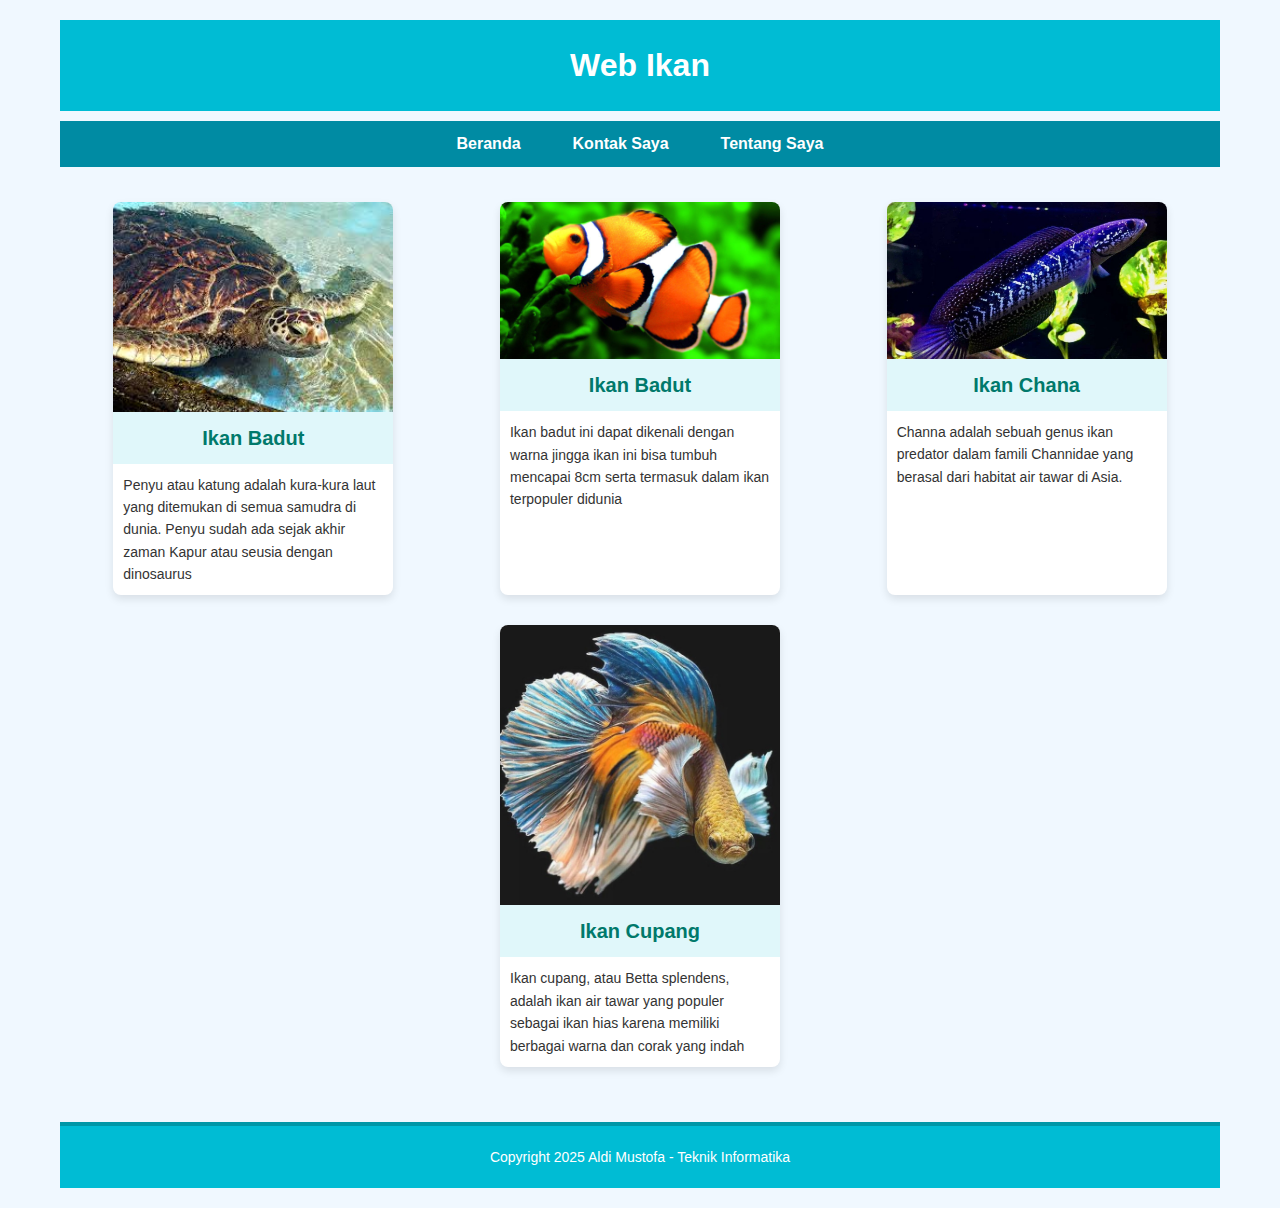
<file: index.html>
<!DOCTYPE html>
<html>
<head>
    <title>Beranda</title>
    <link rel="stylesheet" type="text/css" href="style.css">
    <meta name="viewport" content="width=device-width, initial-scale=1.0">
    <meta http-equiv="X-UA-Compatible" content="ie=edge">
</head>
<body>
    <div class="container">
        <header>
            <div class="logo">
                Web Ikan
            </div>
        </header>
        <nav>
            <ul>
                <li><a href="index.html">Beranda</a></li>
                <li><a href="kontak-saya.html">Kontak Saya</a></li>
                <li><a href="tentang-saya.html">Tentang Saya</a></li>
            </ul>
        </nav>
        <article>
            <div class="konten">
                <a href="ikan-penyu.html"><img src="img/penyu.jpg"></a>
                <div class="judul">
                    <a href="ikan-badut.html">Ikan Badut</a>
                </div>
                <p> Penyu atau katung adalah kura-kura laut yang ditemukan di semua samudra di dunia. Penyu sudah ada sejak akhir zaman Kapur atau seusia dengan dinosaurus</p>
            </div>
    
        <div class="konten">
            <a href="ikan-badut.html"><img src="img/badut.jpg"></a>
            <div class="judul">
                <a href="ikan-badut.html">Ikan Badut</a>
            </div>
            <p> Ikan badut ini dapat dikenali dengan warna jingga ikan ini bisa tumbuh mencapai 8cm serta termasuk dalam ikan terpopuler didunia</p>
        </div>

        <div class="konten">
            <a href="Chana.html"><img src="img/chana.jpg"></a>
            <div class="judul">
                <a href="ikan-Chana.html">Ikan Chana</a>
            </div>
            <p> Channa adalah sebuah genus ikan predator dalam famili Channidae yang berasal dari habitat air tawar di Asia.</p>
        </div>

        <div class="konten">
            <a href="Cupang.html"><img src="img/cupang.jpg"></a>
            <div class="judul">
                <a href="ikan-Chana.html">Ikan Cupang</a>
            </div>
            <p> Ikan cupang, atau Betta splendens, adalah ikan air tawar yang populer sebagai ikan hias karena memiliki berbagai warna dan corak yang indah</p>
        </div>
        </article>

        <footer>
            Copyright 2025 Aldi Mustofa - Teknik Informatika
        </footer>
    </div>
</body>
</html>
</file>
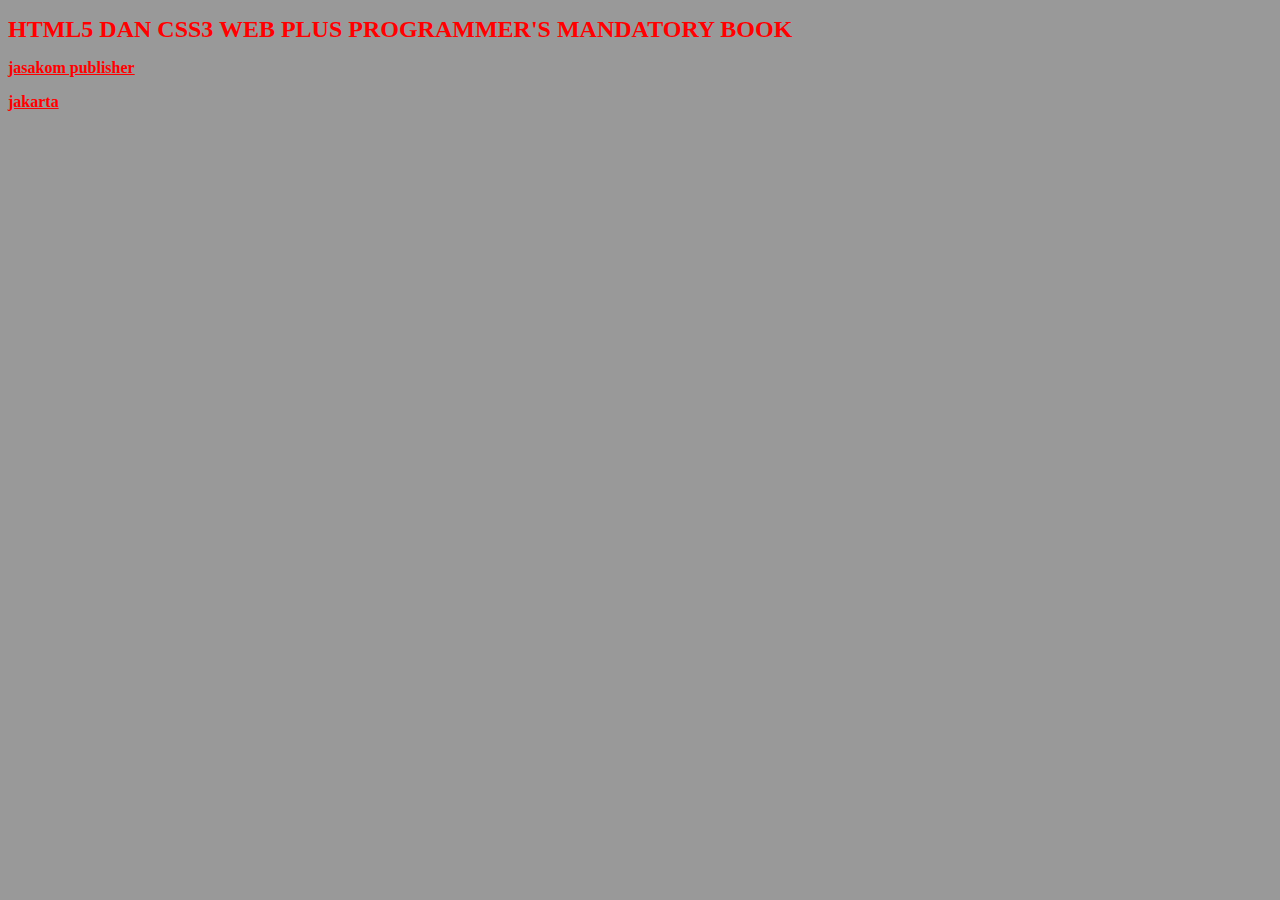
<file: Pertemuan 3/Folder/index.html>
<!DOCTYPE html>
<html>
    <head>
        <title>linked style sheet</title>
        <link rel="stylesheet" href="style.css" type="text/css">
    </head>
    <body>
        <h1>HTML5 DAN CSS3 WEB PLUS PROGRAMMER'S MANDATORY BOOK</h1>
        <p> jasakom publisher</p>
        <p>jakarta</p>
    </body>
</html>
</file>
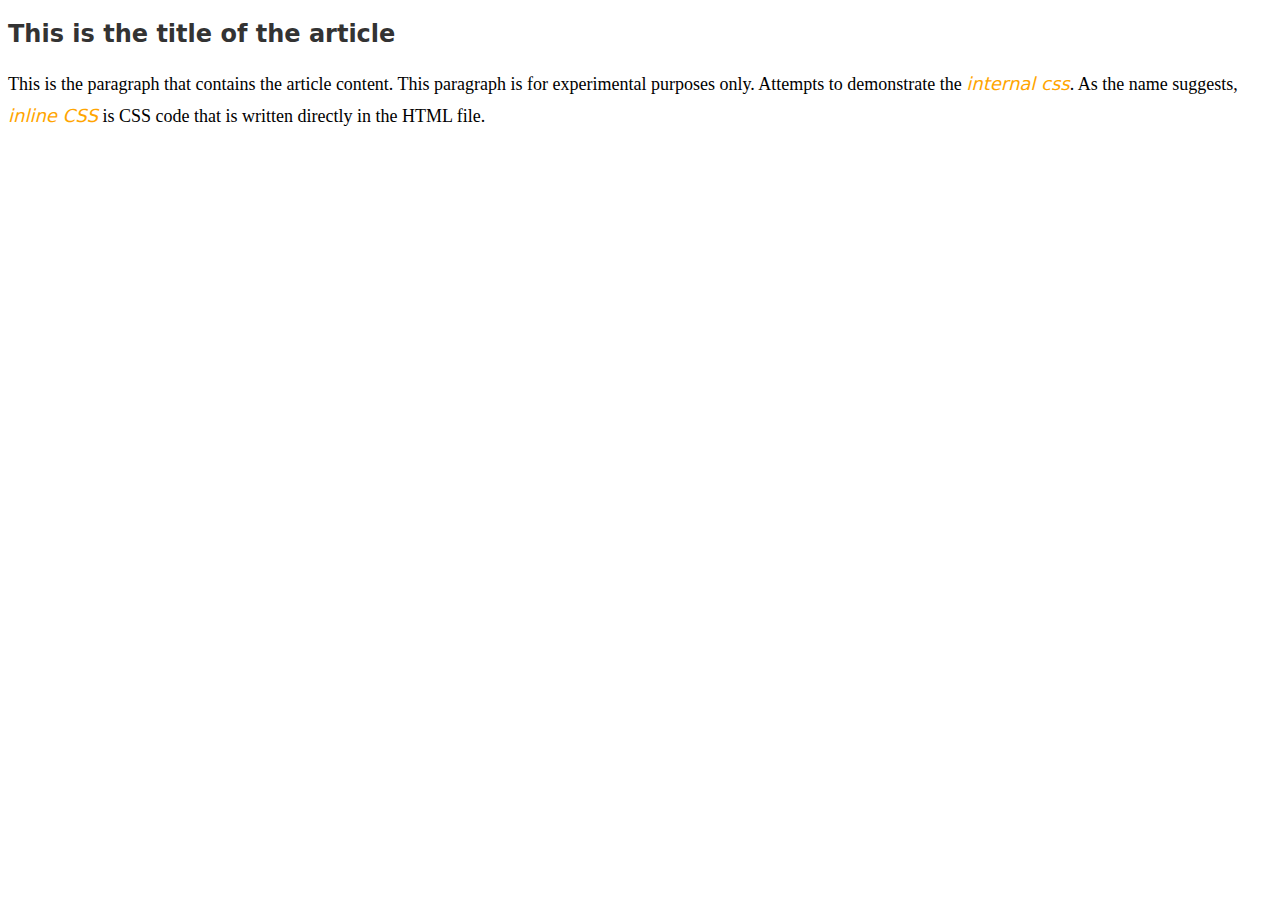
<file: Pertemuan 3/embedded.html>
<!DOCTYPE html>
<html>
<head>
  <title>Internal CSS Example</title>
  <!-- internal css writing in the tag head -->
  <style type="text/css">
    p {
      font-family: serif;
      line-height: 1.75em;
      font-size: 18px;
    }
    i {
      font-family: sans;
      color: orange;
    }
  </style>
</head>
<body>
  <!-- internal css writing in body tag -->
  <style type="text/css">
    h2 {
      font-family: sans;
      color: #333;
    }
  </style>

  <h2>This is the title of the article</h2>
  <p>
    This is the paragraph that contains the article content. This paragraph is for experimental purposes only.
    Attempts to demonstrate the <i>internal css</i>. As the name suggests, <i>inline CSS</i> is CSS code that
    is written directly in the HTML file.
  </p>
</body>
</html>
</file>
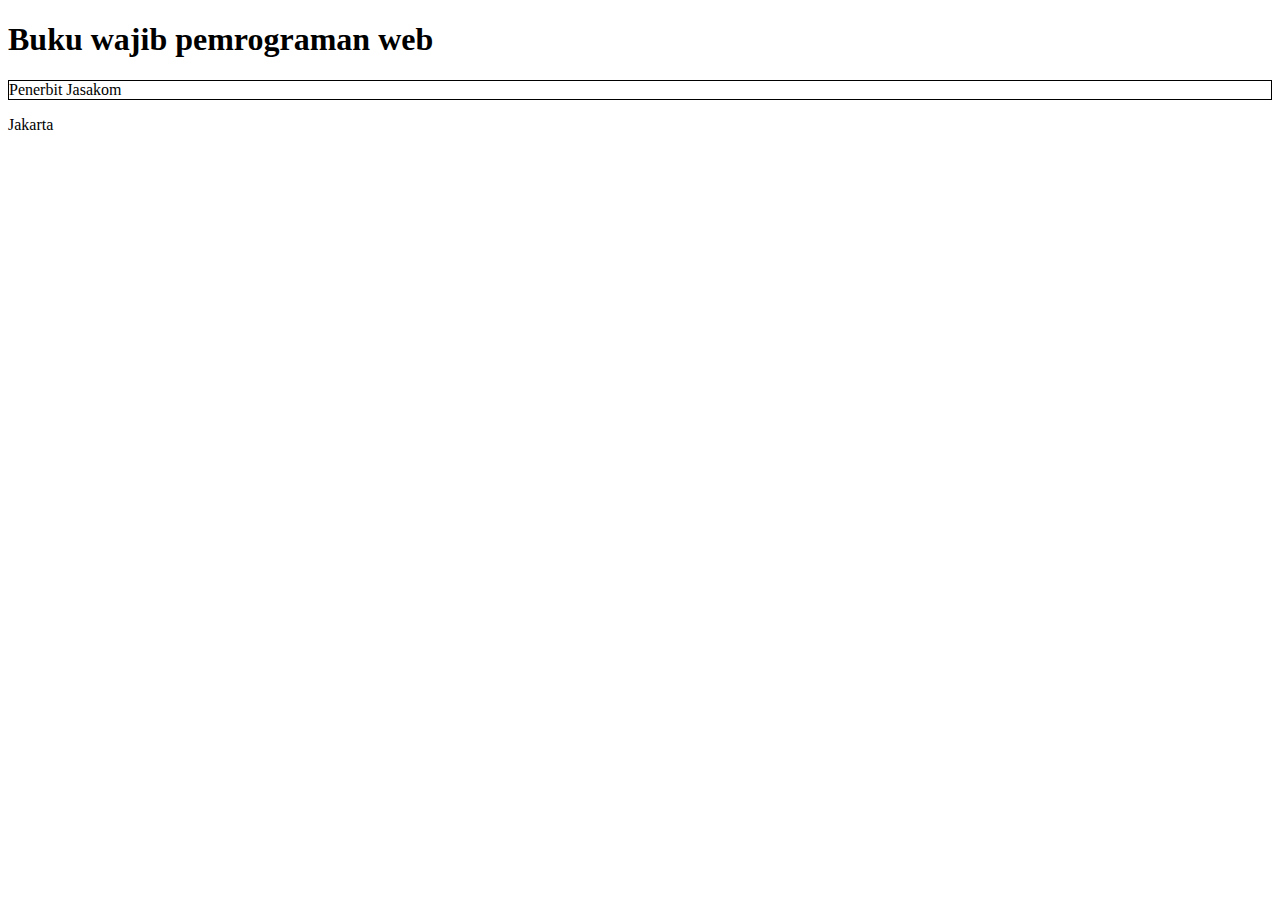
<file: Pertemuan 3/inline.html>
<!DOCTYPE HTML>
<html>
<head>
  <title>Inline Style Sheet</title>
</head>

<body>
  <h1>Buku wajib pemrograman web</h1>
  <p style="border:1px solid">Penerbit Jasakom</p>
  <p>Jakarta</p>
</body>
</html>
</file>
<file: Pertemuan 3/Folder/style.css>
body{
    background: #999999;
}
h1{
    font-size: 18pt;
    color: #ff0000;
}
p{
    color: red;
    font-weight: bold;
    text-decoration: underline;
}
</file>
<file: style.css>
/* Reset dasar */
* {
    margin: 0;
    padding: 0;
    box-sizing: border-box;
}

/* Warna dan font dasar */
body {
    font-family: Arial, sans-serif;
    background-color: #f0f8ff;
    color: #333;
    line-height: 1.6;
}

/* Container utama */
.container {
    max-width: 1200px;
    margin: auto;
    padding: 20px;
}

/* Header dan Logo */
header {
    background-color: #00bcd4;
    color: white;
    padding: 20px 0;
    text-align: center;
}

.logo {
    font-size: 32px;
    font-weight: bold;
}

/* Navigasi */
nav {
    background-color: #008ba3;
    margin-top: 10px;
}

nav ul {
    list-style: none;
    display: flex;
    justify-content: center;
    flex-wrap: wrap;
}

nav ul li {
    margin: 10px;
}

nav ul li a {
    color: white;
    text-decoration: none;
    font-weight: bold;
    padding: 8px 16px;
    border-radius: 4px;
    transition: background 0.3s;
}

nav ul li a:hover {
    background-color: #00acc1;
}

/* Konten utama */
article {
    display: flex;
    flex-wrap: wrap;
    justify-content: space-around;
    margin-top: 20px;
}

/* Kotak per konten */
.konten {
    background-color: white;
    width: 280px;
    margin: 15px;
    border-radius: 8px;
    overflow: hidden;
    box-shadow: 0 4px 8px rgba(0,0,0,0.1);
    transition: transform 0.2s;
}

.konten:hover {
    transform: scale(1.03);
}

.konten img {
    width: 100%;
    height: auto;
    display: block;
}

.judul {
    background-color: #e0f7fa;
    padding: 10px;
    text-align: center;
}

.judul a {
    text-decoration: none;
    font-size: 20px;
    color: #00796b;
    font-weight: bold;
}

.konten p {
    padding: 10px;
    font-size: 14px;
}

/* Footer */
footer {
    margin-top: 40px;
    text-align: center;
    padding: 20px;
    background-color: #00bcd4;
    color: white;
    font-size: 14px;
    border-top: 4px solid #0097a7;
}
</file>
